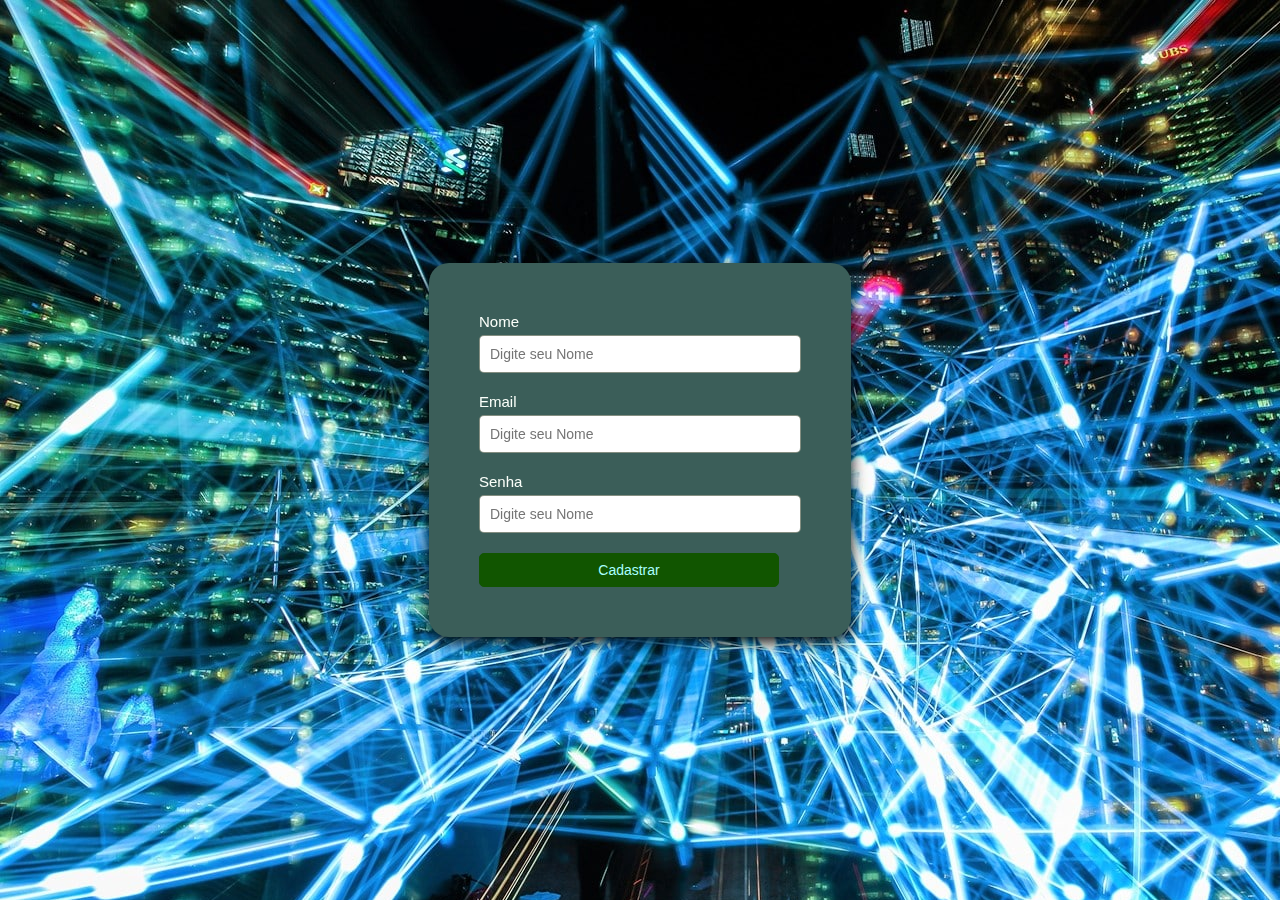
<file: index.html>
<!DOCTYPE html>
<html lang="pt-br">

<head>
    <meta charset="UTF-8">
    <meta http-equiv="X-UA-Compatible" content="IE=edge">
    <meta name="viewport" content="width=device-width, initial-scale=1.0">
    <link rel="stylesheet" href="style.css">
    <title>Cadastro</title>
</head>

<body>
    <div class="container">
        <form action="" method="post" >
            <div class="form">
                
                    <label>Nome 
                        <input type="text" name="nome" placeholder="Digite seu Nome" />
                   </label>
          
            
                    <label>Email
                        <input type="email" name="email" placeholder="Digite seu Nome" />
                   </label>
             
               
                    <label>Senha
                        <input type="password" name="senha" placeholder="Digite seu Nome" />
                   </label>
           
    
                <button type="submit">Cadastrar</button>
            </div>
        </form>
    </div>

</body>

</html>
</file>
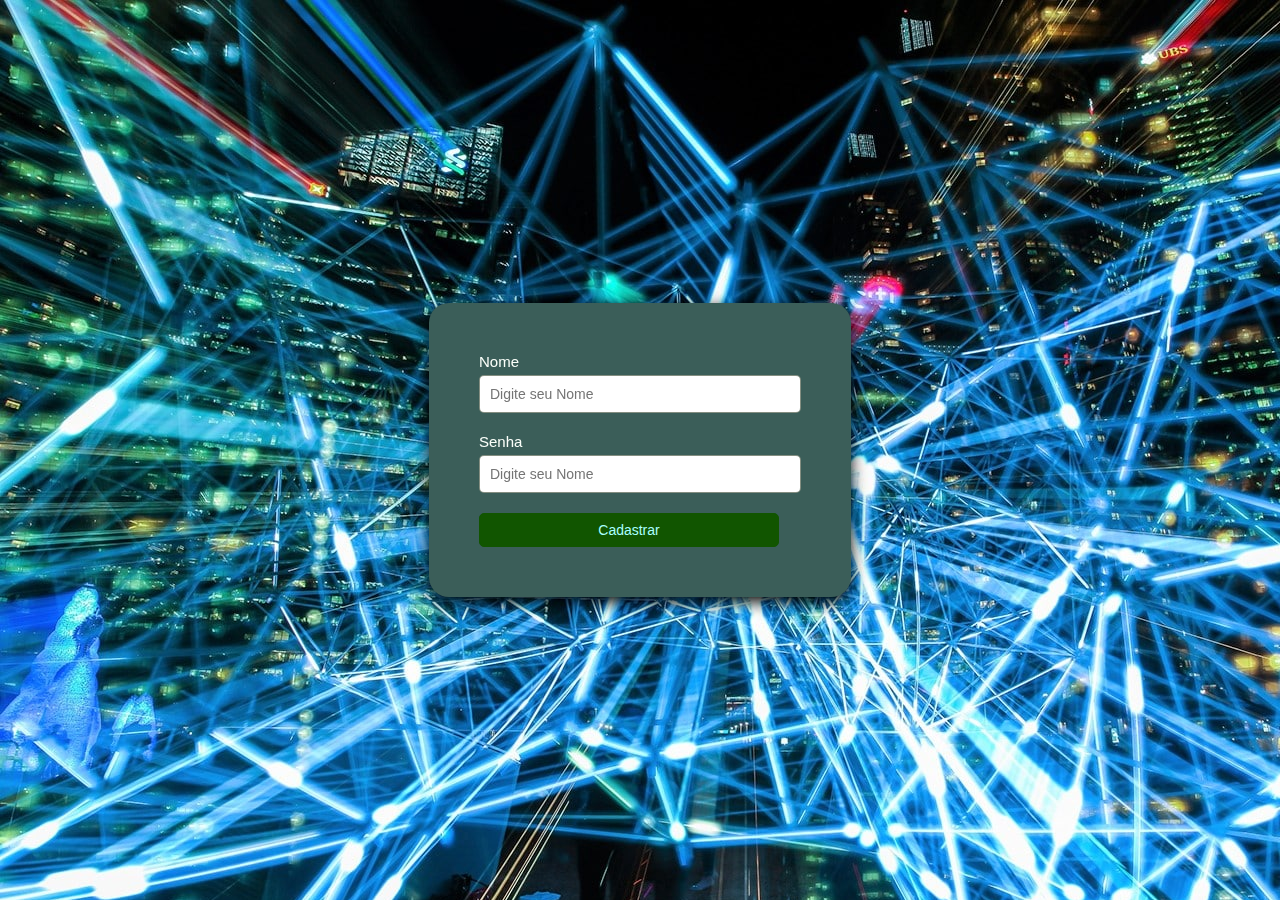
<file: login.html>
<!DOCTYPE html>
<html lang="pt-br">

<head>
    <meta charset="UTF-8">
    <meta http-equiv="X-UA-Compatible" content="IE=edge">
    <meta name="viewport" content="width=device-width, initial-scale=1.0">
    <link rel="stylesheet" href="style.css">
    <title>Cadastro</title>
</head>

<body>
    <div class="container">
        <form action="" method="post">
            <div class="form">
                <label>Nome
                    <input type="text" name="nome" placeholder="Digite seu Nome">
                </label>
                <label>Senha
                    <input type="password" name="nome" placeholder="Digite seu Nome">
                </label>
                <button type="submit">Cadastrar</button>
            </div>
        </form>
    </div>

</body>

</html>
</file>
<file: style.css>
body{
    background-image: url("background.jpg");
    background-repeat: no-repeat;
    background-attachment: fixed;
}

.form {
    display: grid;
    background-color: rgb(59, 94, 89);
    position: fixed;
    top: 50%;
    left: 50%;
    transform: translate(-50%, -50%);
    padding: 50px; /* espaço entre as bordas */
    box-shadow: rgba(0, 0, 0, 35) 0px 5px 15px; /* cor da caixa */
    border-radius: 20px; /* arrendodamento da borda */
}

.form label {
    display: block;
    font-family: 'Poppins', sans-serif;
    font-size: 15px;
    margin-bottom: 5px;
    color: rgb(251, 255, 250);
}

.form input {
    display: block;
    margin-top: 5px;
    margin-bottom: 15px;
    padding-left: 10px;
    padding-right: 10px;
    border: 1px solid rgba(24, 44, 19, 0.534);
    width: 300px;
    height: 34px;
    outline: none;
    font-size: 14px;
    font-weight: 100;
    border-radius: 5px;
}

.form button {
    display: block;
    border: 1px solid #150;
    width: 300px;
    height: 34px;
    outline: none;
    padding-left: 10px;
    padding-right: 10px;
    font-size: 14px;
    font-weight: 100;
    border-radius: 5px;
    align-items: center;
    background: #150;
    color: #afff;
    cursor: pointer;
    align-items: center;

}
</file>
